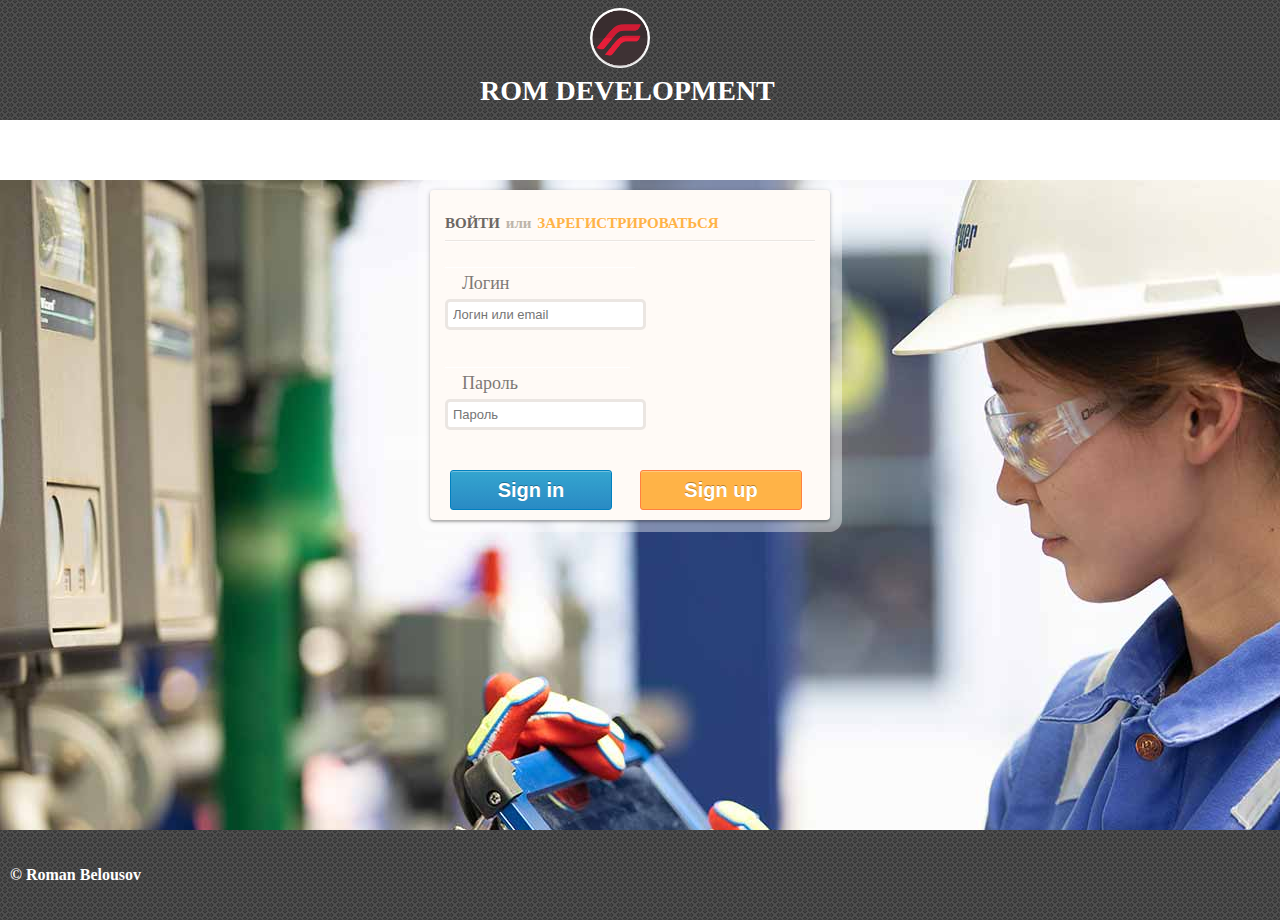
<file: prototypes/login.html>
<!DOCTYPE html>
<html lang="ru">
<head>
<meta charset="UTF-8">
<title>Web application for Health Safety Work environment</title>
<link href="css/lg3.css" rel="stylesheet" type="text/css">
</head>
<body>
	<div class="wrapper">
		<div class="header" style="background: url(upload/dark-gray-metal-grid-2.png)">
		<h1 id="textlogo">ROM DEVELOPMENT</h1>
		<img id="imglogo" src="upload/39951585746861.png">
		</div>
		
	</div>
	<div class="maincontent" style="background: url(upload/hse-max2.jpg)">
	<form class="form-2" action="index2.html">
			<h1>
				<span class="log-in">Войти</span> или <span class="sign-up">зарегистрироваться</span>
			</h1>
			<p class="float">
				<label for="login"><i class="icon-user"></i>Логин</label> <input
					type="text" name="login" placeholder="Логин или email">
			</p>
			<p class="float">
				<label for="password"><i class="icon-lock"></i>Пароль</label> <input
					type="password" name="password" placeholder="Пароль"
					class="showpassword">
			</p>
			<p class="clearfix">
				<a href="template.html" class="log-signin"  type="submit">Sign in</a>

				<a href="index3.html" class="log-signup" type="button">Sign up</a>
			</p>
		</form>
		</div>
	<div class="pusher end"></div>
	<div class="footer" style="background: url(upload/dark-gray-metal-grid-2.png)">&copy; Roman Belousov</div>
</body>
</html>
</file>
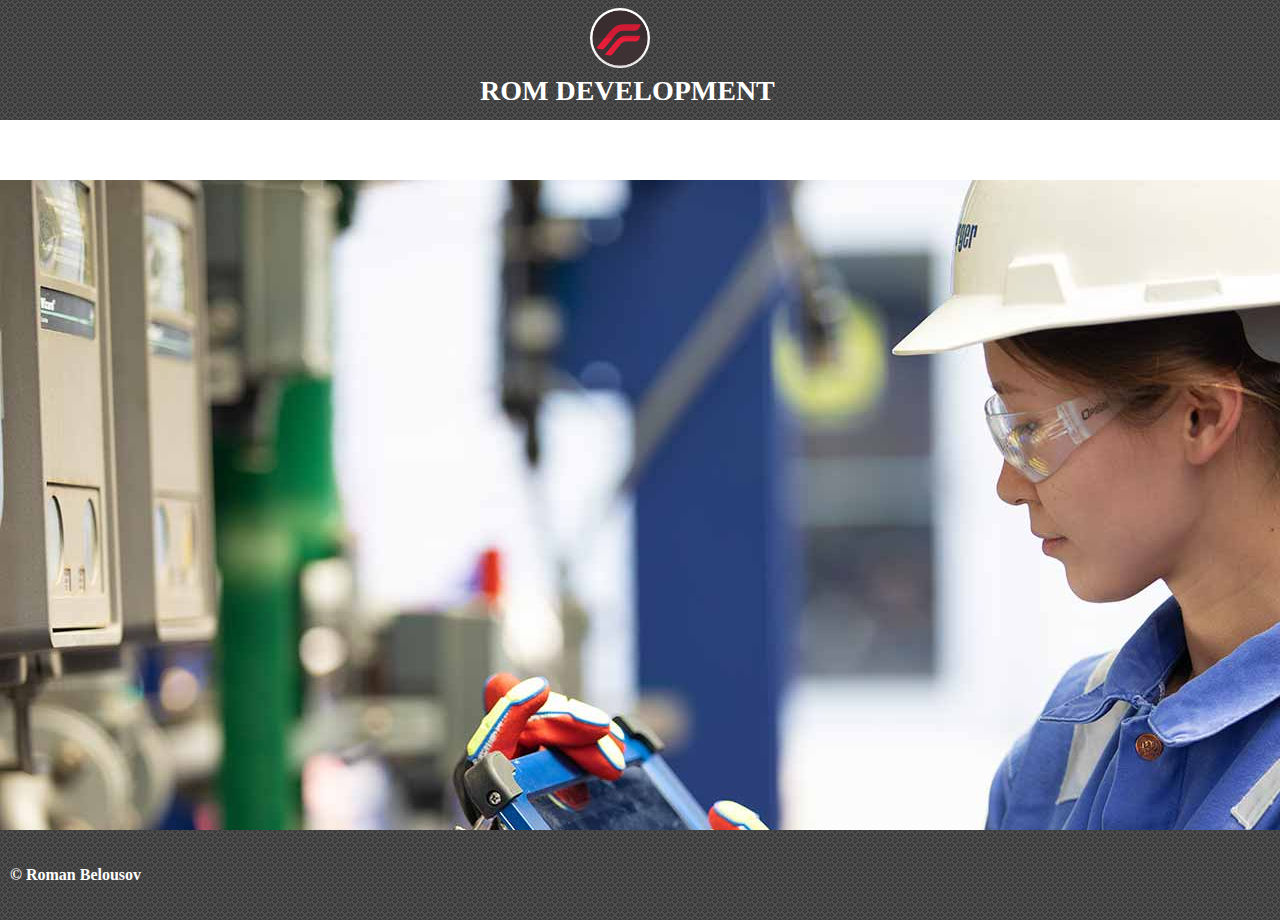
<file: prototypes/template.html>
<!DOCTYPE html>
<html lang="ru">
<head>
<meta charset="UTF-8">
<title>Web application for Health Safety Work environment</title>
<link href="css/lg3.css" rel="stylesheet" type="text/css">
</head>
<body>
	<div class="wrapper">
		<div class="header" style="background: url(upload/dark-gray-metal-grid-2.png)">
		<h1 id="textlogo">ROM DEVELOPMENT</h1>
		<img id="imglogo" src="upload/39951585746861.png">
		
		</div>
		
	</div>
	<div class="maincontent" style="background: url(upload/hse-max2.jpg)">
		</div>
	<div class="pusher end"></div>
	<div class="footer" style="background: url(upload/dark-gray-metal-grid-2.png)">&copy; Roman Belousov</div>
</body>
</html>
</file>
<file: prototypes/css/lg3.css>
html, body {
	padding: 0;
	margin: 0;
	height: 100%;
}

#imglogo {
	position: absolute;
	padding: 0px;
	margin: 0px;
	width: 60px;
	height: 60px;
	top: 8px;
	left: 590px;
	border-radius: 30px;
}

#textlogo {
	position: absolute;
	padding: 0px;
	margin: 10px;
	top: 65px;
	left: 470px;
	font-size: 28px;
	border-radius: 5px;
}

.header {
	height: 120px;
	color: #ffffff;
	max-width: 1470px;
	margin: 0 auto;
}

.maincontent {
	width: 100%;
	height: 650px;
}
.ui-element__form_login {
	position: absolute;
	box-sizing: content-box;
	top: 500px;
	left: 490px;
	width: 200px;
	text-align: center;
	border-size: 2px;
	border-radius: 20px;
	cursor: pointer;
	height: 20px;
}

.ui-element__form_password {
	position: absolute;
	box-sizing: content-box;
	top: 580px;
	left: 490px;
	width: 200px;
	text-align: center;
	border-size: 2px;
	border-radius: 20px;
	height: 20px;
}

.form-2 {
	/* Size and position */
	width: 370px;
	height: 300px;
	margin: 60px auto 30px;
	padding: 15px;
	position: absolute;
	top: 130px;
	left: 430px;
	/* Styles */
	background: #fffaf6;
	border-radius: 4px;
	color: #7e7975;
	box-shadow: 0 2px 2px rgba(0, 0, 0, 0.2), 0 1px 5px rgba(0, 0, 0, 0.2),
		0 0 0 12px rgba(270, 255, 255, 0.4);
}

.form-2 h1 {
	font-size: 15px;
	font-weight: bold;
	color: #bdb5aa;
	padding-bottom: 8px;
	border-bottom: 1px solid #EBE6E2;
	text-shadow: 0 2px 0 rgba(255, 255, 255, 0.8);
	box-shadow: 0 1px 0 rgba(255, 255, 255, 0.8);
}

.form-2 h1 .log-in, .form-2 h1 .sign-up {
	display: inline-block;
	text-transform: uppercase;
}

.form-2 h1 .log-in {
	color: #6c6763;
	padding-right: 2px;
}

.form-2 h1 .sign-up {
	color: #ffb347;
	padding-left: 2px;
}

.form-2 .float {
	width: 50%;
	float: left;
	padding-top: 5px;
	border-top: 1px solid rgba(255, 255, 255, 1);
}

.form-2 .float:first-of-type {
	padding-right: 5px;
}

.form-2 .float:last-of-type {
	padding-left: 5px;
}

.form-2 label {
	display: block;
	padding: 0 0 5px 2px;
	cursor: pointer;
	text-transform: none;
	font-weight: 300;
	text-shadow: 0 1px 0 rgba(255, 255, 255, 0.8);
	font-size: 18px;
}

.form-2 label i {
	margin-right: 5px; /* Gap between icon and text */
	display: inline-block;
	width: 10px;
}

.form-2 input[type=text], .form-2 input[type=password] {
	font-family: 'Lato', Calibri, Arial, sans-serif;
	font-size: 13px;
	font-weight: 400;
	display: block;
	width: 100%;
	padding: 5px;
	margin-bottom: 5px;
	border: 3px solid #ebe6e2;
	border-radius: 5px;
	transition: all 0.3s erase-out;
}

.form-2 input[type=text]:hover, .form-2 input[type=password]:hover {
	border-color: #CCC;
}

.form-2 label:hover ~ input {
	border-color: #CCC;
}

.form-2 input[type=text]:focus, .form-2 input[type=password]:focus {
	border-color: #BBB;
	outline: none; /* Remove Chrome's outline */
}

.clearfix:after {
	content: "";
	display: table;
	clear: both;
}

.clearfix:after {
	content: "";
	display: table;
	clear: both;
}

.form-2 input[type=submit], .form-2 .log-signup {
	/* Size and position */
	width: 40%;
	height: 38px;
	float: left;
	position: absolute;
	top: 280px;
	left: 210px;
	/* Styles */
	box-shadow: inset 0 1px rgba(255, 255, 255, 0.3);
	border-radius: 3px;
	cursor: pointer;
	/* Font styles */
	font-family: 'Lato', Calibri, Arial, sans-serif;
	font-size: 20px;
	line-height: 38px; /* Same as height */
	text-align: center;
	font-weight: bold;
}

.form-2 input[type=submit], .form-2 .log-signin {
	/* Size and position */
	width: 40%;
	height: 38px;
	float: left;
	position: absolute;
	top: 280px;
	left: 20px;
	/* Styles */
	box-shadow: inset 0 1px rgba(255, 255, 255, 0.3);
	border-radius: 3px;
	cursor: pointer;
	/* Font styles */
	font-family: 'Lato', Calibri, Arial, sans-serif;
	font-size: 20px;
	line-height: 38px; /* Same as height */
	text-align: center;
	font-weight: bold;
}

.form-2 input[type=submit] {
	margin-left: 1%;
	background: linear-gradient(#fbd568, #ffb347);
	border: 1px solid #f4ab4c;
	color: #996319;
	text-shadow: 0 1px rgba(255, 255, 255, 0.3);
}

.form-2 .log-signup {
	margin-right: 1%;
	background: #ffb347;
	border: 1px solid #ff8040;
	color: #ffffff;
	text-shadow: 0 -1px rgba(0, 0, 0, 0.3);
	text-decoration: none;
}

.form-2 .log-signin {
	margin-right: 1%;
	background: linear-gradient(#34a5cf, #2a8ac4);
	border: 1px solid #0080c0;
	color: #ffffff;
	text-shadow: 0 -1px rgba(0, 0, 0, 0.3);
	text-decoration: none;
}
.wrapper {
	min-height: 30%;
	margin-bottom: -90px;
}

.footer .pusher {
	height: 90px;
}

.footer {
	background: #444444;
	line-height: 90px;
	padding: 0 10px;
	font-weight: bold;
	color: #ffffff;
}

.end {
	clear: both;
}
</file>
